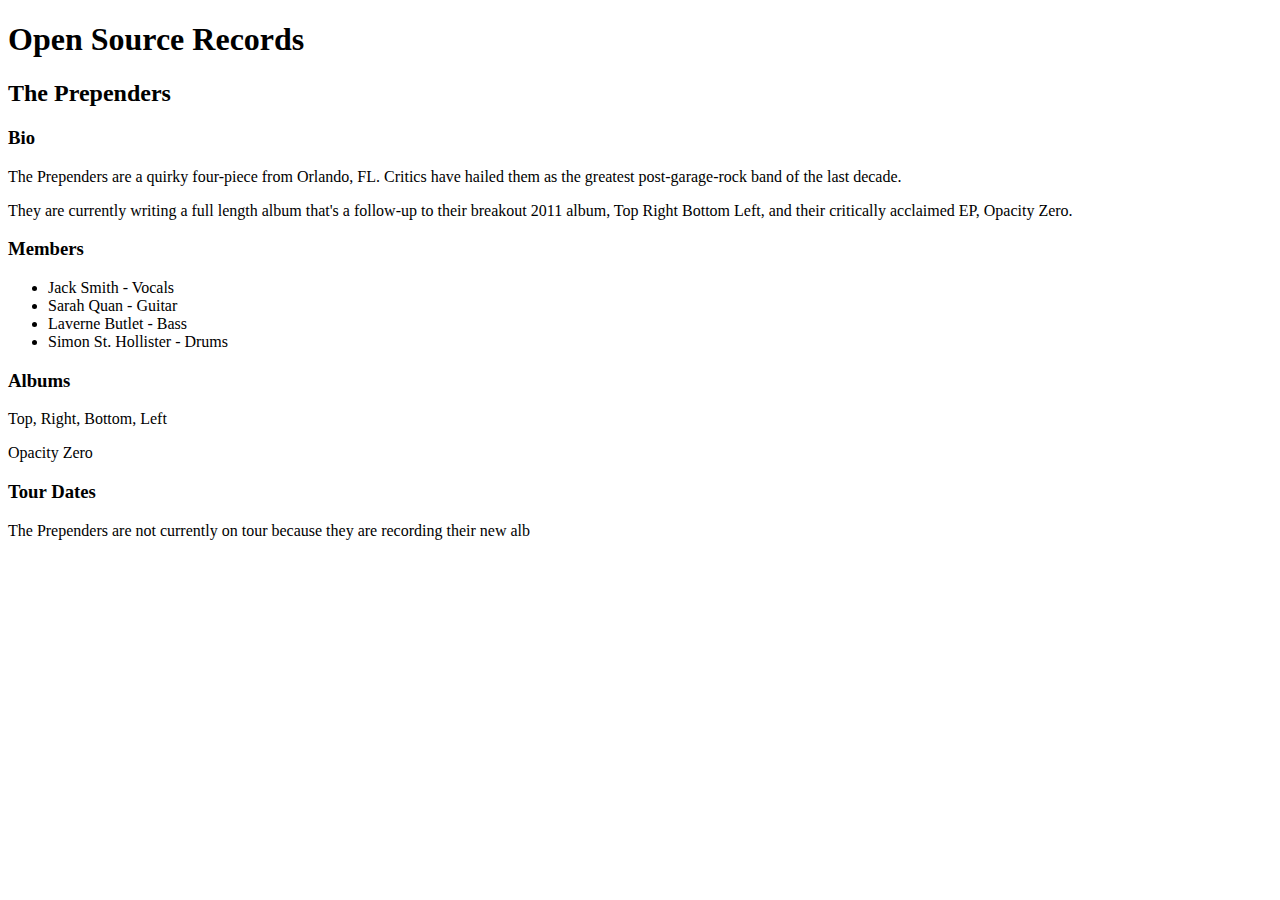
<file: hillel/lesson1/index.html>
<!DOCTYPE html>
<html lang="en">
<head>
    <meta charset="UTF-8">
    <meta http-equiv="X-UA-Compatible" content="IE=edge">
    <meta name="viewport" content="width=device-width, initial-scale=1.0">
    <title>Records</title>
</head>
<body>
    <div>
        <h1>Open Source Records</h1>
        <h2>The Prependers</h2>
    </div>
    <div>
        <h3>Bio</h3>
        <p>The Prependers are a quirky four-piece from Orlando, FL.
            Critics have hailed them as the greatest post-garage-rock band of the last decade.
        </p>
        <p>They are currently writing a full length album that's a follow-up to their breakout 2011 album, 
             Top Right Bottom Left, and their critically acclaimed EP, Opacity Zero.
        </p>
    </div>
    <div>
        <h3>Members</h3>
        <ul>
            <li>Jack Smith - Vocals</li>
            <li>Sarah Quan - Guitar</li>
            <li>Laverne Butlet - Bass</li>
            <li>Simon St. Hollister - Drums</li>
        </ul>
    </div>
    <div>
        <h3>Albums</h3>
        <p>Top, Right, Bottom, Left</p>
        <p>Opacity Zero</p>
    </div>
    <div>
        <h3>Tour Dates</h3>
        <span>The Prependers are not currently on tour because they are recording their new alb</span>
    </div>
    
</body>
</html>







<meta name="author" content="Ihor Yakovenko">
</file>
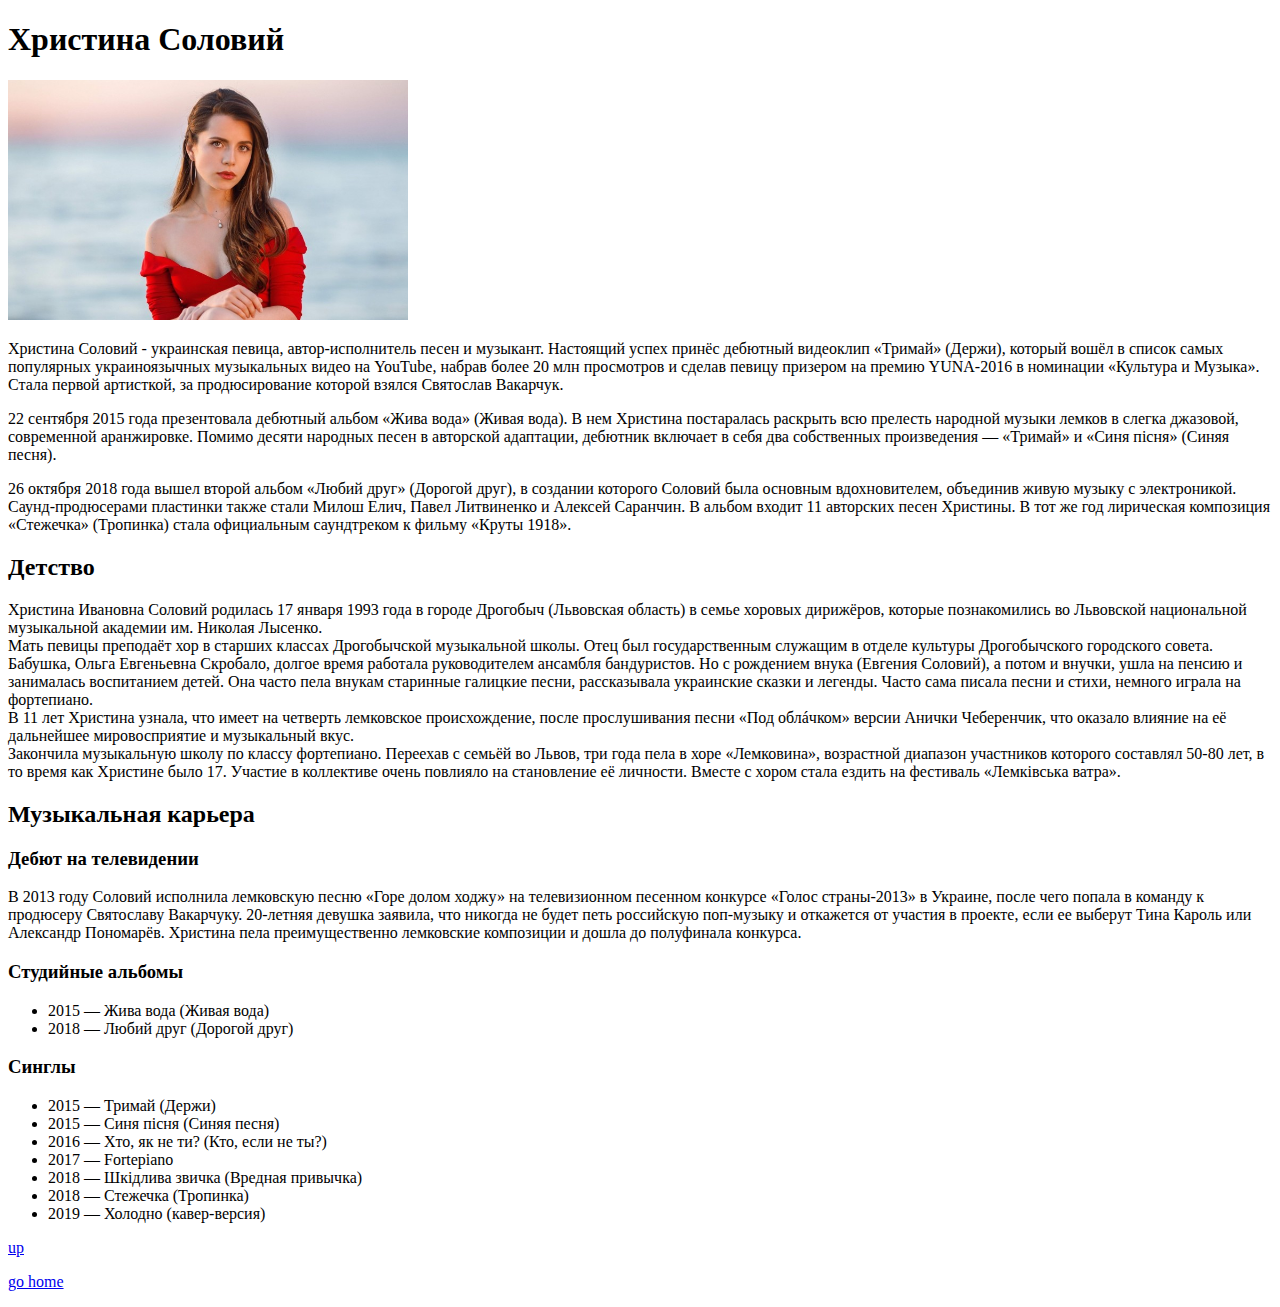
<file: hillel/lesson2/index.html>
<!DOCTYPE html>
<html lang="ru">
<head>
    <meta charset="UTF-8">
    <meta http-equiv="X-UA-Compatible" content="IE=edge">
    <meta name="viewport" content="width=device-width, initial-scale=1.0">
    <title>my favorite singer</title>
   
   <style>
        p{
            font-size: 16px;
        }
    </style>

</head>
<body>
 
    <a id="up"></a>

    <h1>Христина Соловий</h1>

        <img width="400" src="./photo/38e3.jpg" alt="Христина Соловий">

            <p>
                Христина Соловий - украинская певица, автор-исполнитель песен и музыкант. Настоящий успех принёс дебютный 
                видеоклип «Тримай» (Держи), который вошёл в список самых популярных украиноязычных музыкальных видео на YouTube, 
                набрав более 20 млн просмотров и сделав певицу призером на премию YUNA-2016 в номинации «Культура и Музыка». 
                Стала первой артисткой, за продюсирование которой взялся Святослав Вакарчук.
            </p>
            <p>
                22 сентября 2015 года презентовала дебютный альбом «Жива вода» (Живая вода). В нем Христина постаралась раскрыть 
                всю прелесть народной музыки лемков в слегка джазовой, современной аранжировке. Помимо десяти народных песен в 
                авторской адаптации, дебютник включает в себя два собственных произведения — «Тримай» и «Синя пісня» (Синяя песня).
            </p>
            <p>
                26 октября 2018 года вышел второй альбом «Любий друг» (Дорогой друг), в создании которого Соловий была основным 
                вдохновителем, объединив живую музыку с электроникой. Саунд-продюсерами пластинки также стали Милош Елич, 
                Павел Литвиненко и Алексей Саранчин. В альбом входит 11 авторских песен Христины. В тот же год лирическая 
                композиция «Стежечка» (Тропинка) стала официальным саундтреком к фильму «Круты 1918».
            </p>

        <h2>Детство</h2>

            <p>
                Христина Ивановна Соловий родилась 17 января 1993 года в городе Дрогобыч (Львовская область) в семье хоровых дирижёров, 
                которые познакомились во Львовской национальной музыкальной академии им. Николая Лысенко.
            <br>Мать певицы преподаёт хор в старших классах Дрогобычской музыкальной школы. Отец был государственным служащим в отделе 
                культуры Дрогобычского городского совета. Бабушка, Ольга Евгеньевна Скробало, долгое время работала руководителем ансамбля 
                бандуристов. Но с рождением внука (Евгения Соловий), а потом и внучки, ушла на пенсию и занималась воспитанием детей. 
                Она часто пела внукам старинные галицкие песни, рассказывала украинские сказки и легенды. Часто сама писала песни и стихи, 
                немного играла на фортепиано.
            <br>В 11 лет Христина узнала, что имеет на четверть лемковское происхождение, после прослушивания песни «Под облáчком» версии 
                Анички Чеберенчик, что оказало влияние на её дальнейшее мировосприятие и музыкальный вкус.
            <br>Закончила музыкальную школу по классу фортепиано. Переехав с семьёй во Львов, три года пела в хоре «Лемковина», возрастной 
                диапазон участников которого составлял 50-80 лет, в то время как Христине было 17. Участие в коллективе очень повлияло 
                на становление её личности. Вместе с хором стала ездить на фестиваль «Лемківська ватра».
            </p>


        <h2>Музыкальная карьера</h2>

            <h3>Дебют на телевидении</h3>

                <p>
                    В 2013 году Соловий исполнила лемковскую песню «Горе долом ходжу» на телевизионном песенном конкурсе «Голос страны-2013»
                    в Украине, после чего попала в команду к продюсеру Святославу Вакарчуку. 20-летняя девушка заявила, что никогда не будет 
                    петь российскую поп-музыку и откажется от участия в проекте, если ее выберут Тина Кароль или Александр Пономарёв. Христина 
                    пела преимущественно лемковские композиции и дошла до полуфинала конкурса.
                </p>
                
            <h3>Студийные альбомы</h3>

                <ul>
                    <li>2015 — Жива вода (Живая вода)</li>
                    <li>2018 — Любий друг (Дорогой друг)</li>
                </ul>

            <h3>Синглы</h3>

                <ul>
                    <li>2015 — Тримай (Держи)</li>
                    <li>2015 — Синя пісня (Синяя песня)</li>
                    <li>2016 — Хто, як не ти? (Кто, если не ты?)</li>
                    <li>2017 — Fortepiano</li>
                    <li>2018 — Шкідлива звичка (Вредная привычка)</li>
                    <li>2018 — Стежечка (Тропинка)</li>
                    <li>2019 — Холодно (кавер-версия)</li>
                </ul>
                
            <p><a href="#up">up</a></p>
            
            <p><a href="./aboutme.html">go home</a></p>
</body>
</html>
</file>
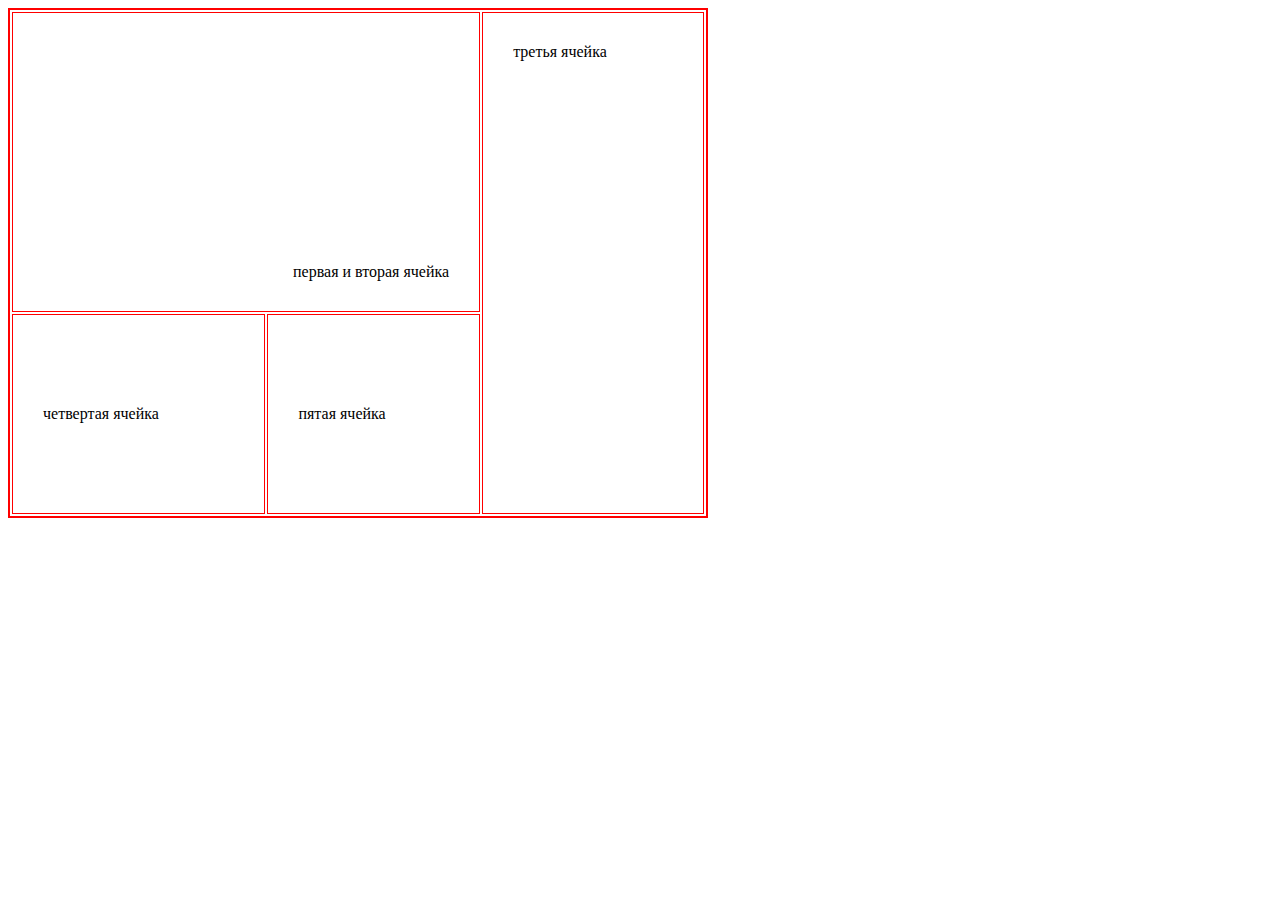
<file: hillel/lesson3/index.html>
<!DOCTYPE html>
<html lang="en">
<head>
    <meta charset="UTF-8">
    <meta http-equiv="X-UA-Compatible" content="IE=edge">
    <meta name="viewport" content="width=device-width, initial-scale=1.0">
    <title>Document</title>
</head>
<body>
   <table border="2" bordercolor=#FF0000 cellpadding="30" width="700">
        <tr height="300">
            <td colspan="2" align="right" valign="bottom">первая и вторая ячейка</td>
            <td rowspan="2" valign="top">третья ячейка</td>
        </tr>

        <tr height="200">
            <td>четвертая ячейка</td>
            <td>пятая ячейка</td>
            
        </tr>


   </table>

</body>
</html>
</file>
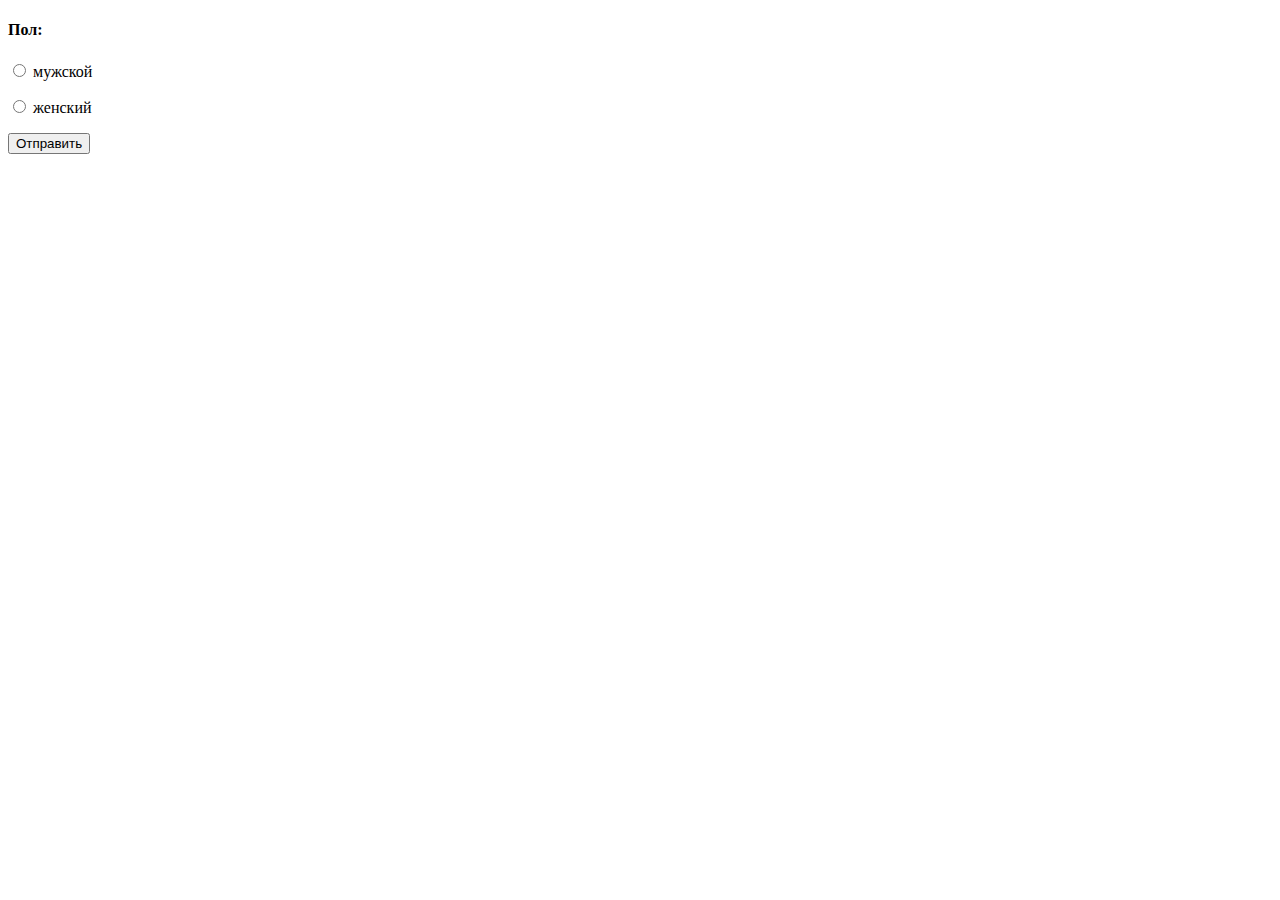
<file: hillel/lesson4/index.html>
<!DOCTYPE html>
<html lang="en">
<head>
    <meta charset="UTF-8">
    <meta http-equiv="X-UA-Compatible" content="IE=edge">
    <meta name="viewport" content="width=device-width, initial-scale=1.0">
    <title>forma</title>
</head>
<body>
    <form>

        <h4>Пол:</h4>

            <p><label><input type="radio" name="sex" value="male"> мужской</label></p>

            <p><label><input type="radio" name="sex" value="female"> женский</label></p>

            <p><button>Отправить</button></p>

    </form>
</body>
</html>
</file>
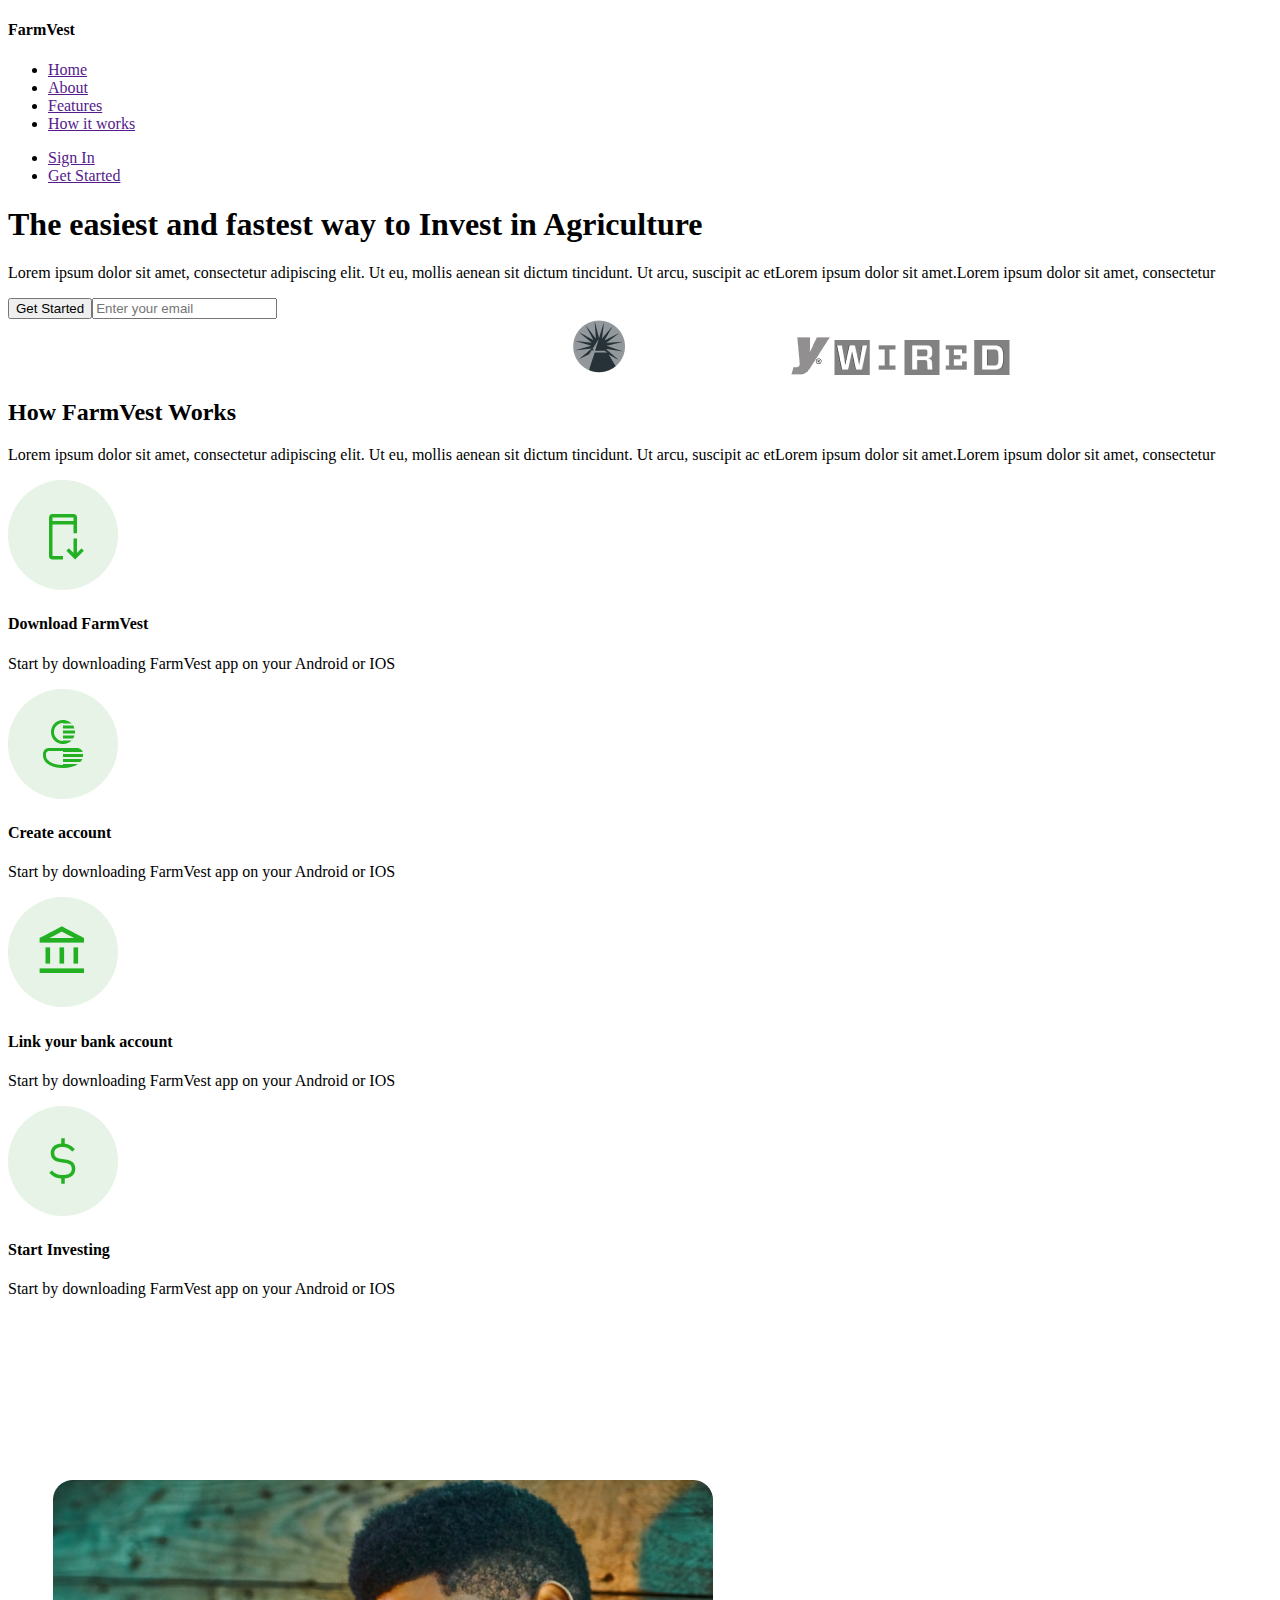
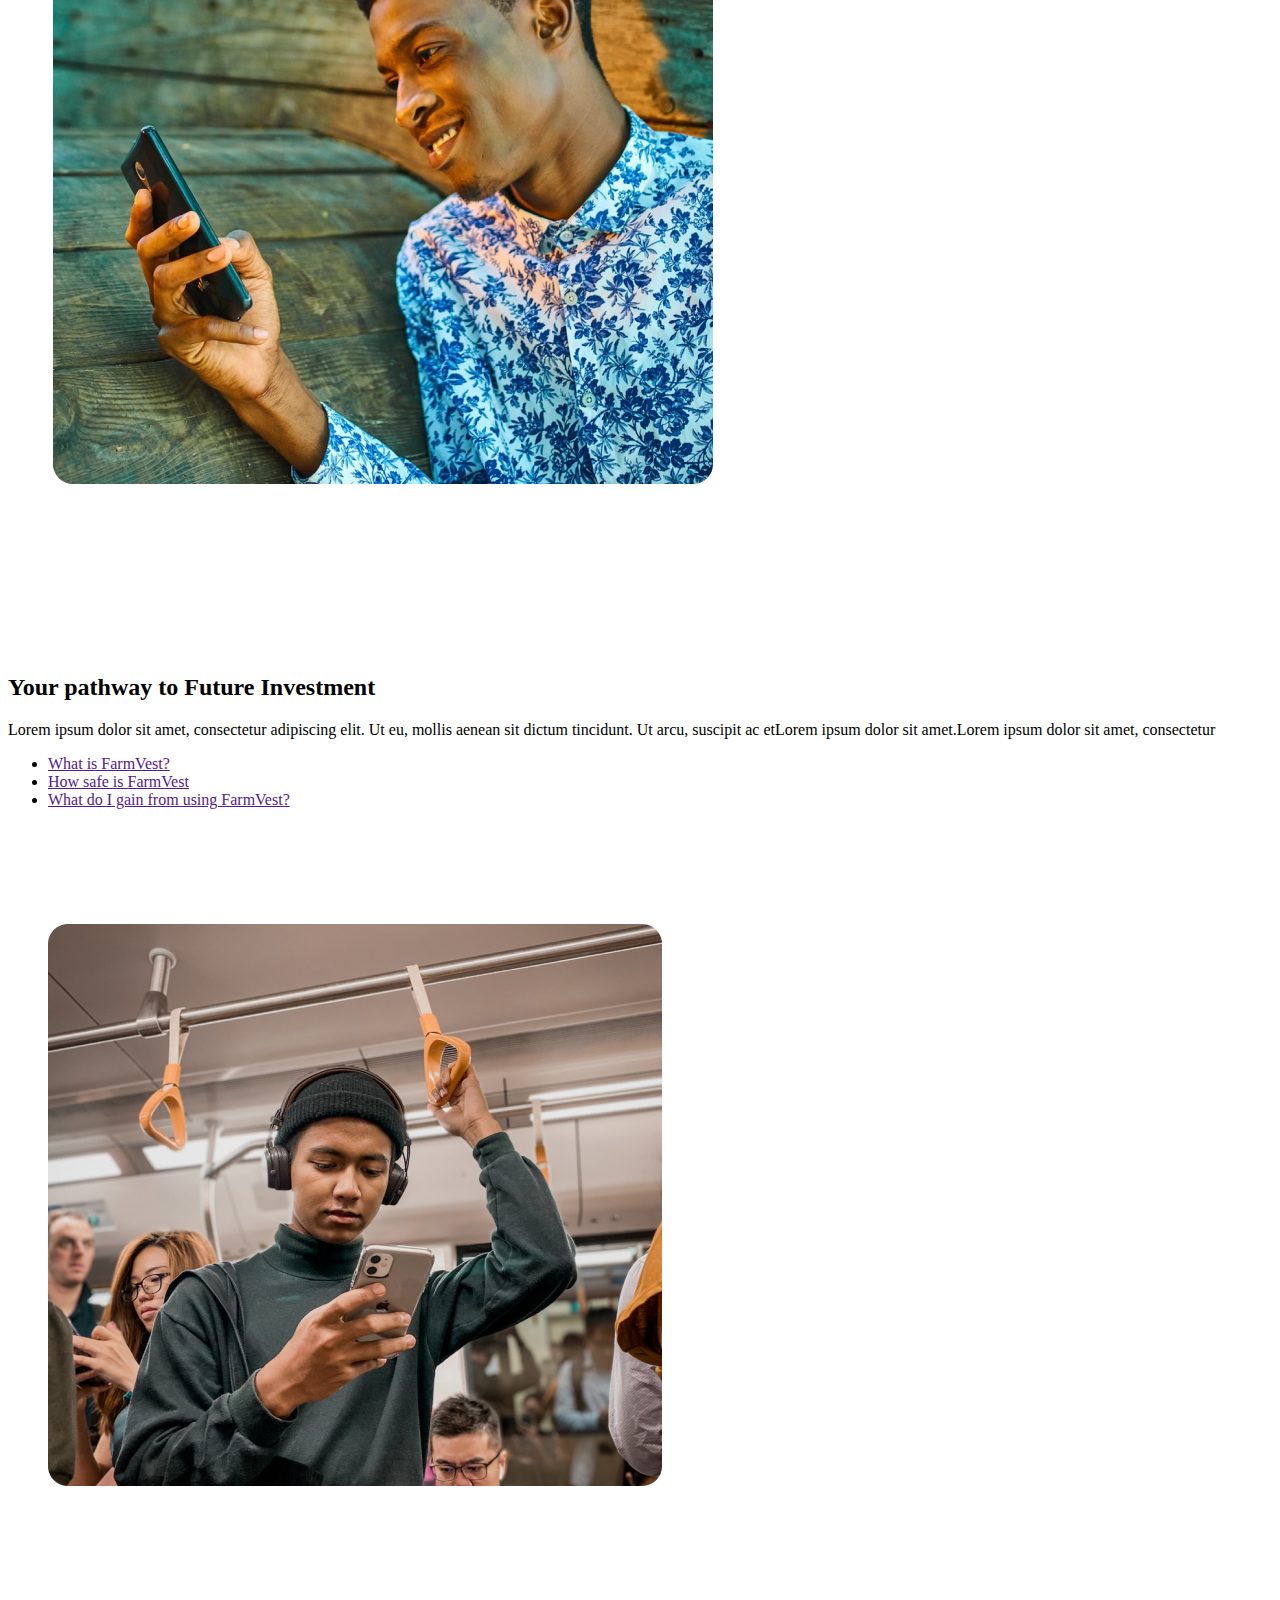
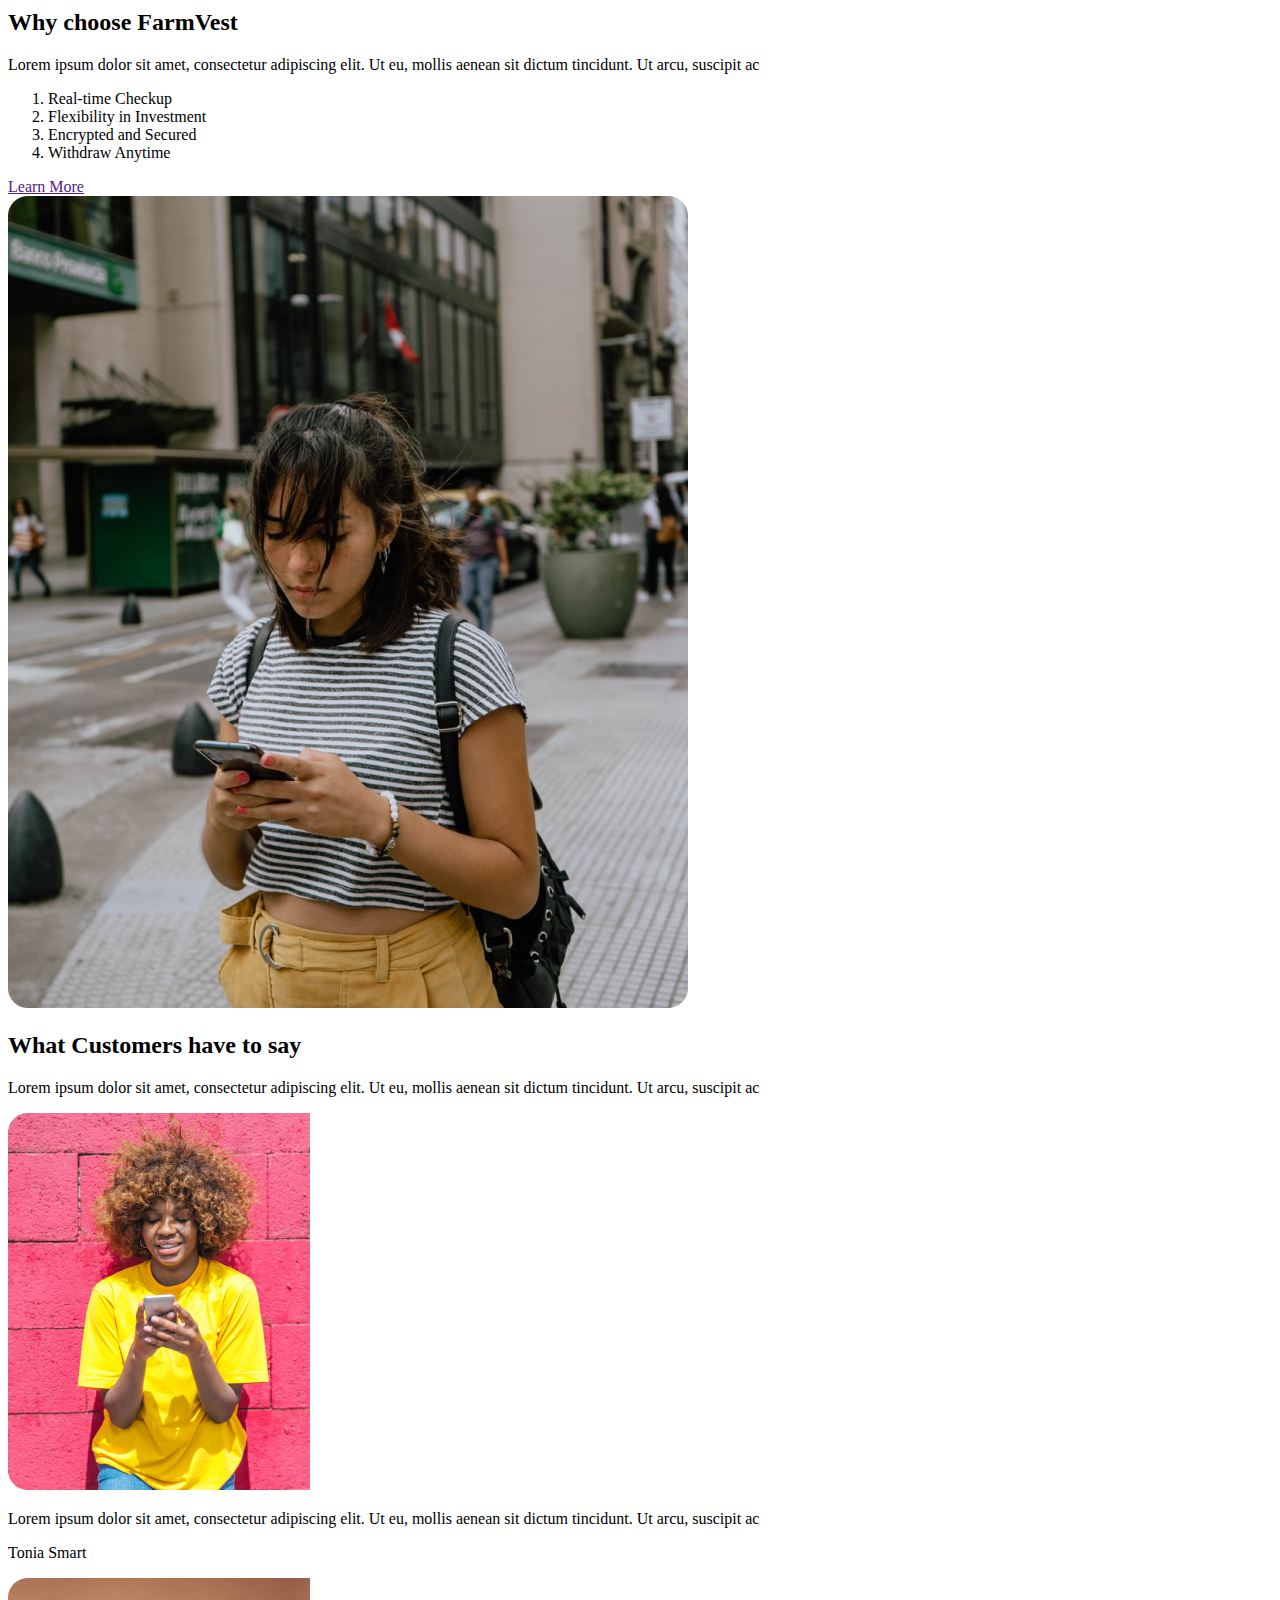
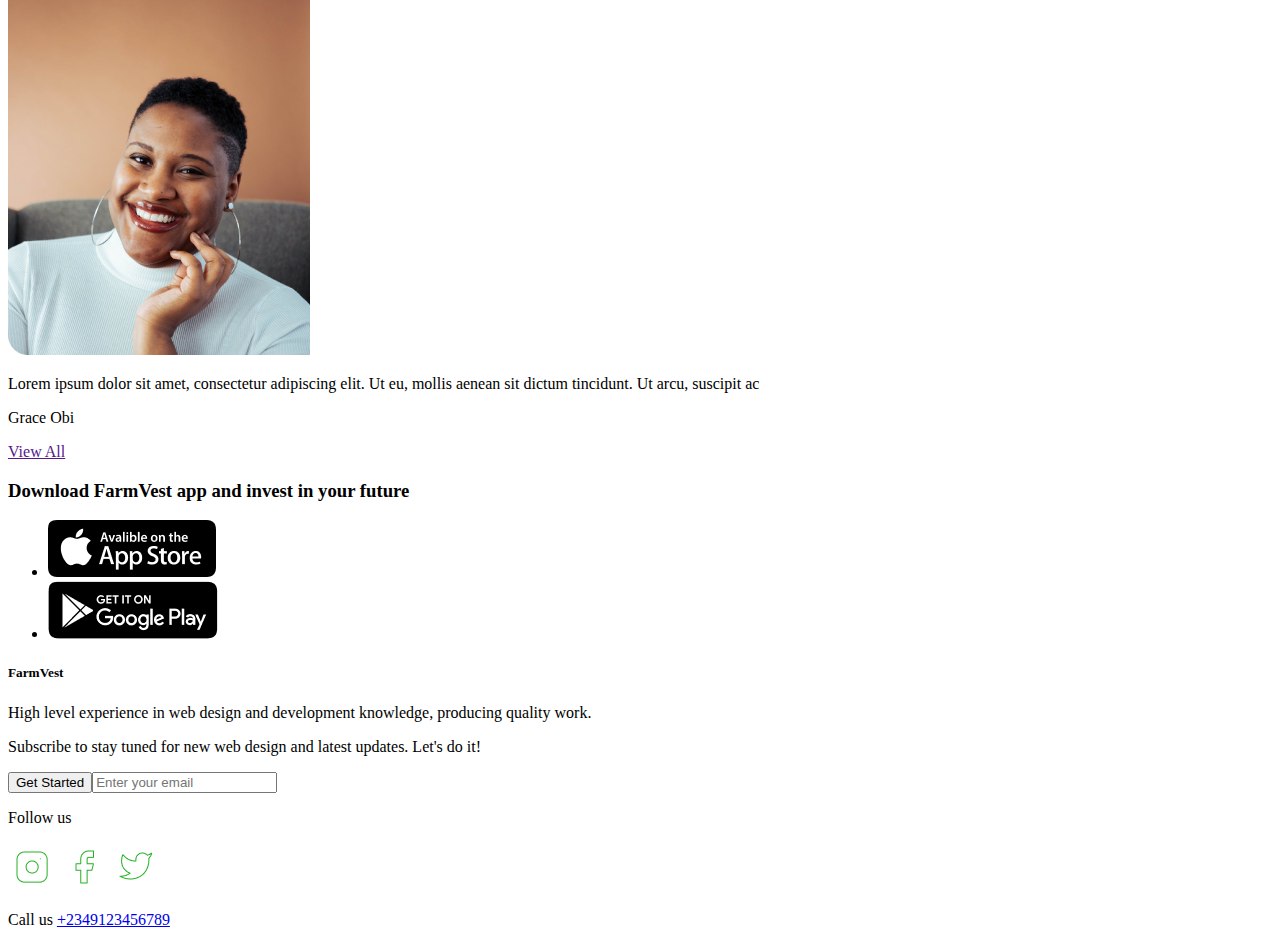
<file: hillel/дз_7/index.html>
<!DOCTYPE html>
<html lang="en">
<head>
    <meta charset="UTF-8">
    <meta http-equiv="X-UA-Compatible" content="IE=edge">
    <meta name="viewport" content="width=device-width, initial-scale=1.0">
    <title>landing_page</title>   
</head>
<body>

    <header>

        <h4>FarmVest</h4>
         
        <nav>
            <ul>
                <li><a href="">Home</a></li>
                <li><a href="">About</a></li>
                <li><a href="">Features</a></li>
                <li><a href="">How it works</a></li>
            </ul>
        </nav>

        <nav>
            <ul>
                <li><a href="">Sign In</a></li>
                <li><a href="">Get Started</a></li>
            </ul>
        </nav>

    </header>

    <main>

        <!-- centr section -->

        <section> 

            <h1>The easiest and fastest way to Invest in Agriculture</h1>

            <p>Lorem ipsum dolor sit amet, consectetur adipiscing elit. Ut eu, mollis aenean sit dictum tincidunt. Ut arcu, suscipit ac etLorem ipsum dolor sit amet.Lorem ipsum dolor sit amet, consectetur 
            </p>
            
            <label for="email"><button type="submit"> Get Started</button></label><input type="email" id="email" placeholder="Enter your email">

        </section>

        <!--partner section -->

        <section>

            <img src="./img/icon/market_watch.png" alt="market_watch">
            <img src="./img/icon/forbes.png" alt="forbes">
            <img src="./img/icon/busines_insider.png" alt="busines_insider">
            <img src="./img/icon/fidelity.png" alt="fidelity">
            <img src="./img/icon/wired.png" alt="wired">

        </section>

        <!-- how works section -->

        <section>

            <h2>How FarmVest Works</h2>

            <p>Lorem ipsum dolor sit amet, consectetur adipiscing elit. Ut eu, mollis aenean sit dictum tincidunt. Ut arcu, suscipit ac etLorem ipsum dolor sit amet.Lorem ipsum dolor sit amet, consectetur 
            </p>

            <img src="./img/icon/app.png">
            <h4>Download FarmVest</h4>
            <p>Start by downloading FarmVest app
                on your Android or IOS
            </p>

            <img src="./img/icon/account.png">
            <h4>Create account</h4>
            <p>Start by downloading FarmVest app
                on your Android or IOS
            </p>

            <img src="./img/icon/Link.png">
            <h4>Link your bank account</h4>
            <p>Start by downloading FarmVest app
                on your Android or IOS
            </p>

            <img src="./img/icon/Start.png">
            <h4>Start Investing</h4>
            <p>Start by downloading FarmVest app
                on your Android or IOS
            </p>

            <img src="./img/man_with_fone.png" alt="man_with_fone">

        </section>

        <!-- investment section -->

        <section>

            <h2>Your pathway to Future Investment</h2>

            <p>Lorem ipsum dolor sit amet, consectetur adipiscing elit. Ut eu, mollis aenean sit dictum tincidunt. Ut arcu, suscipit ac etLorem ipsum dolor sit amet.Lorem ipsum dolor sit amet, consectetur 
            </p>
            
            <nav>
                <ul>
                    <li><a href="">What is FarmVest?</a></li>
                    <li><a href="">How safe is FarmVest</a></li>
                    <li><a href="">What do I gain from using FarmVest?</a></li>
                </ul>
            </nav>
            
            <img src="./img/man_in_bus.png" alt="man_in_bus">

        </section>

        <!-- why choose section -->

        <section>

            <h2>Why choose FarmVest </h2>

            <p>Lorem ipsum dolor sit amet, consectetur adipiscing elit. Ut eu, mollis aenean sit dictum tincidunt. Ut arcu, suscipit ac
            </p>
            
            <ol>
                <li>Real-time Checkup</li>
                <li>Flexibility in Investment</li>
                <li>Encrypted and Secured</li>
                <li>Withdraw Anytime</li>
            </ol>

            <nav>
                <label><a href="">Learn More</a></label>
            </nav>
            
            <img src="./img/girl_on_street.png" alt="img/girl_on_street">

        </section>

        <!-- reviews section -->

        <section>

            <h2>What Customers have to say</h2>

            <p>Lorem ipsum dolor sit amet, consectetur adipiscing elit. Ut eu, mollis aenean sit dictum tincidunt. Ut arcu, suscipit ac
            </p>

            <article>

                <img src="./img/tania_smart.png" alt="tania_smart">

                <p>Lorem ipsum dolor sit amet, consectetur adipiscing elit. Ut eu, mollis aenean sit dictum tincidunt. Ut arcu, suscipit ac
                </p>

                <p>Tonia Smart</p>

            </article>

            <article>

                <img src="./img/graice_obi.png" alt="graice_obi">

                <p>Lorem ipsum dolor sit amet, consectetur adipiscing elit. Ut eu, mollis aenean sit dictum tincidunt. Ut arcu, suscipit ac
                </p>

                <p>Grace Obi</p>

            </article>

            <nav>
                <label><a href="">View All</a></label>
            </nav>
           
        </section>

        <!-- download section -->

        <section>

            <h3>Download FarmVest app and invest in your future</h3>

            <nav>
                <ul>
                    <li><a href=""><img src="./img/icon/app_store.png" alt="app_store"></a></li>
                    <li><a href=""><img src="./img/icon/google_play.png" alt="google_play"></a></li>
                </ul>
            </nav>
                     
        </section>

        <!-- footer section -->

        <footer>

            <h5>FarmVest</h5>

            <p>High level experience in web design and development knowledge, producing quality work.
            </p>
            
            <p>Subscribe to stay tuned for new web design and latest updates. Let's do it!
            </p>

            <label for="email"><button type="submit"> Get Started</button></label><input type="email" id="email" placeholder="Enter your email">

            <p>Follow us</p>
            <nav>
                <a href=""><img src="./img/icon/inst.png"></a>
                <a href=""><img src="./img/icon/facebook.png"></a>
                <a href=""><img src="./img/icon/twitter.png"></a>
            </nav>
            

            <p>Call us
                <a href="+2349123456789">+2349123456789</a>
            </p>

        </footer>

    </main>



    <footer>

    </footer>
</body>
</html>
</file>
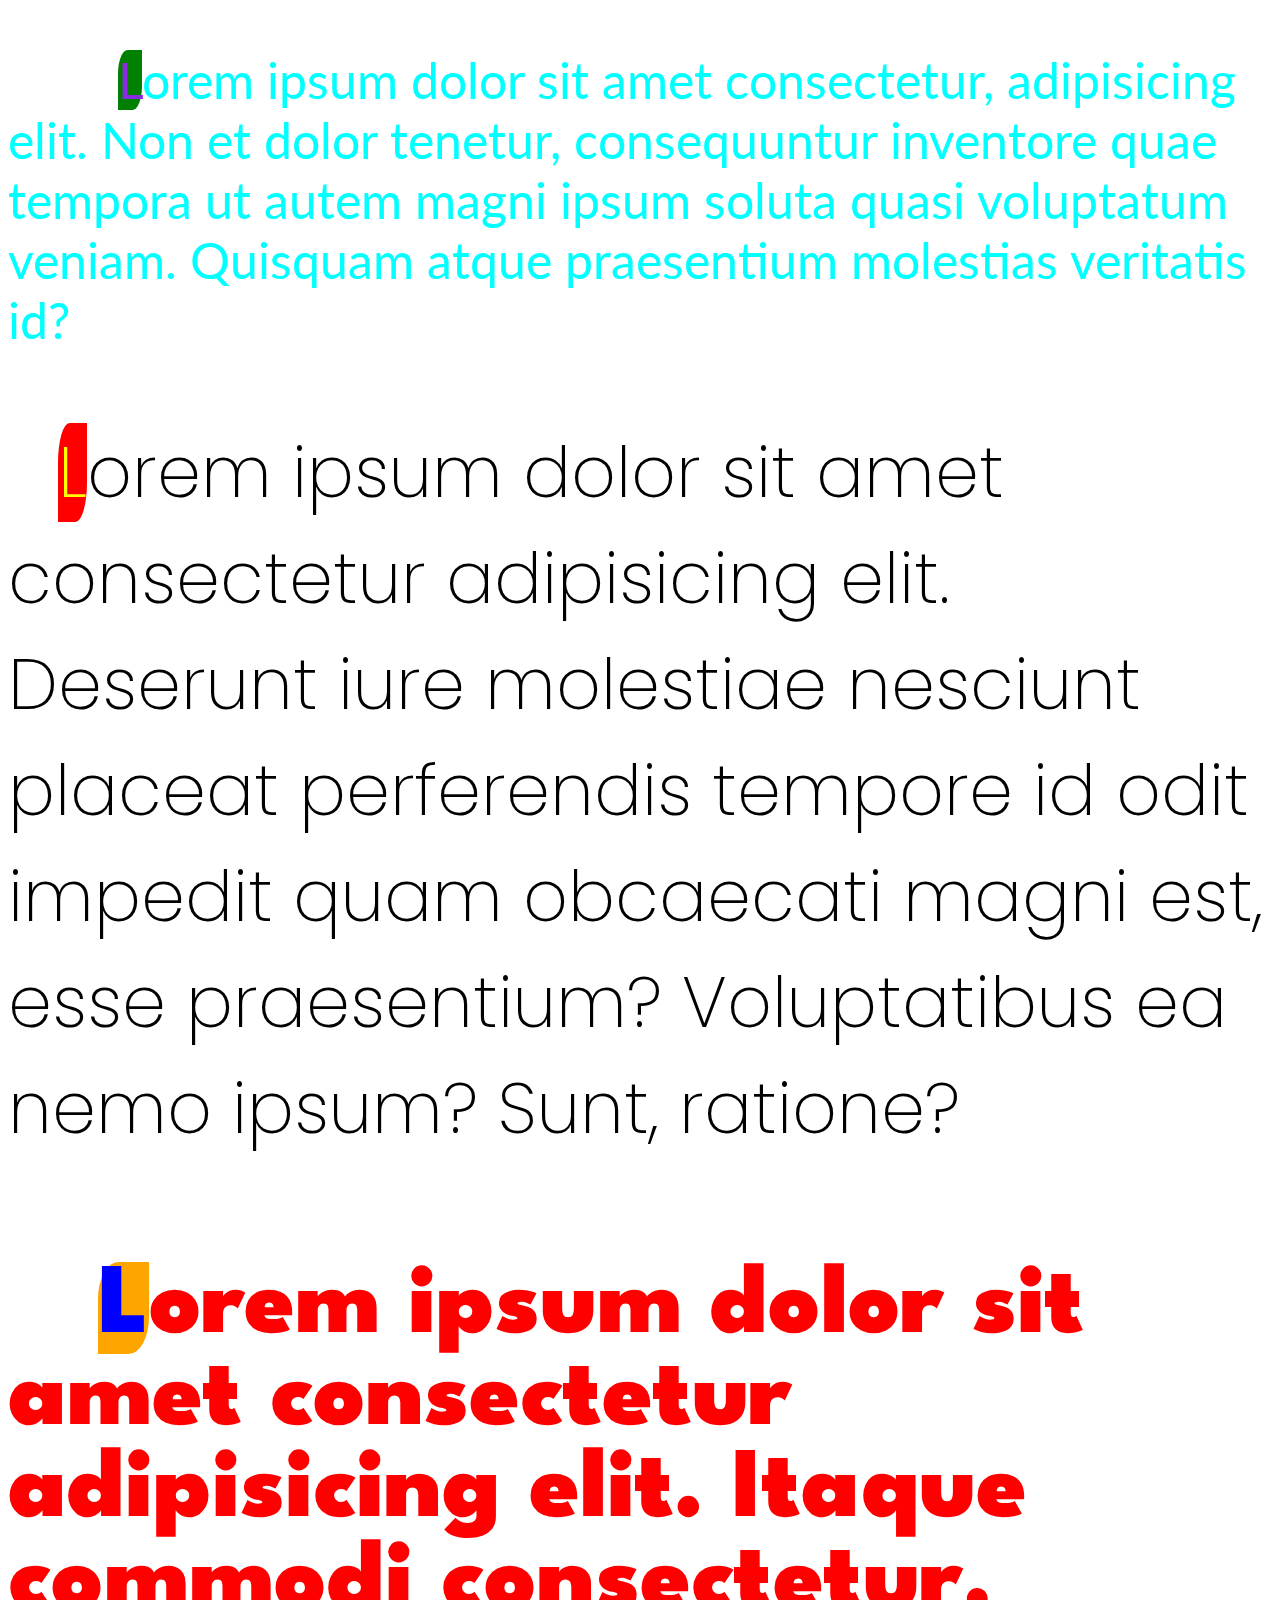
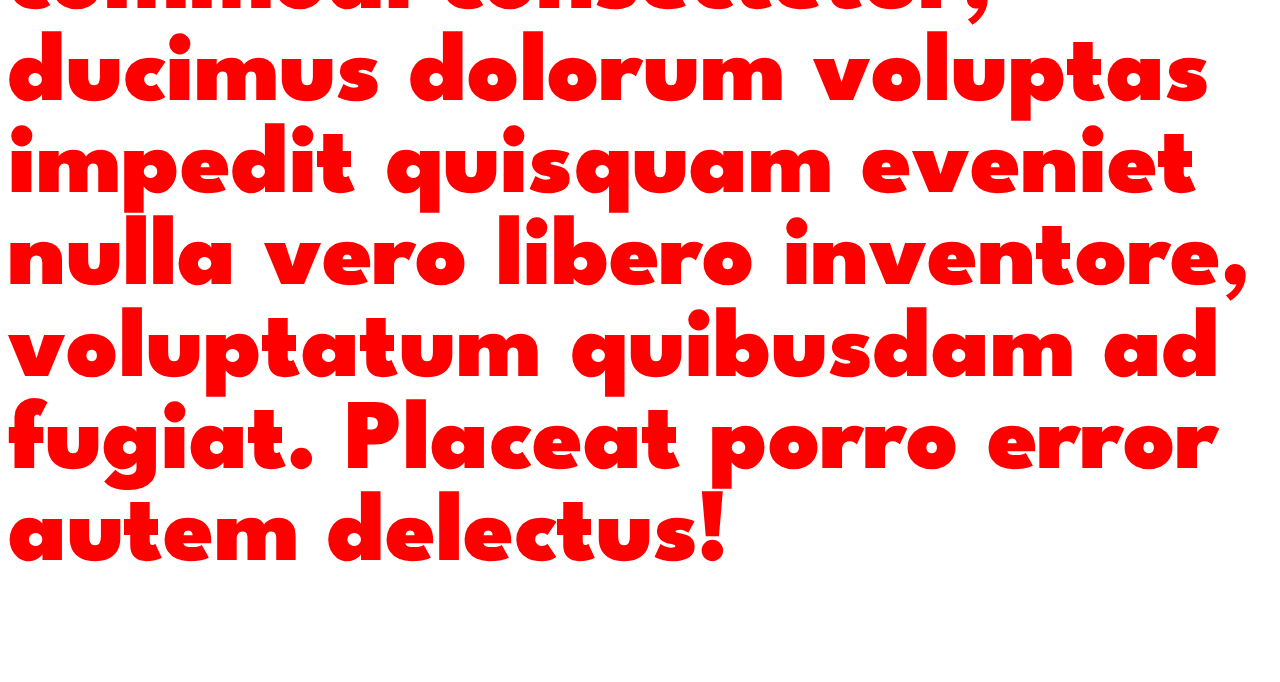
<file: hillel/дз_8/index.html>
<!DOCTYPE html>
<html lang="en">
<head>
    <meta charset="UTF-8">
    <meta http-equiv="X-UA-Compatible" content="IE=edge">
    <meta name="viewport" content="width=device-width, initial-scale=1.0">
    <title>text_decoration</title>

    <link rel="preconnect" href="https://fonts.googleapis.com">
    <link rel="preconnect" href="https://fonts.gstatic.com" crossorigin>
    <link href="https://fonts.googleapis.com/css2?family=Lato&family=Poppins:wght@700&family=Spartan&display=swap" rel="stylesheet">

    <link rel="stylesheet" href="./custom.css">
    <style>
        p{
            color: aqua;
            font-weight: 400;
            font-size: 50px;
            text-indent: 110px;
            font-family: 'Lato', sans-serif;        
            }
            p::first-letter{
            color: blueviolet;
            background: green;
            border-radius: 40% 0 40% 0;
        }
    </style>
</head>
<body>
    <p>
        Lorem ipsum dolor sit amet consectetur, adipisicing elit. Non et dolor tenetur, consequuntur inventore quae tempora ut autem magni ipsum soluta quasi voluptatum veniam. Quisquam atque praesentium molestias veritatis id?
    </p>

    <p id="text_2">
        Lorem ipsum dolor sit amet consectetur adipisicing elit. Deserunt iure molestiae nesciunt placeat perferendis tempore id odit impedit quam obcaecati magni est, esse praesentium? Voluptatibus ea nemo ipsum? Sunt, ratione?
    </p>

    <p class="text_3">
        Lorem ipsum dolor sit amet consectetur adipisicing elit. Itaque commodi consectetur, ducimus dolorum voluptas impedit quisquam eveniet nulla vero libero inventore, voluptatum quibusdam ad fugiat. Placeat porro error autem delectus!
    </p>
</body>
</html>
</file>
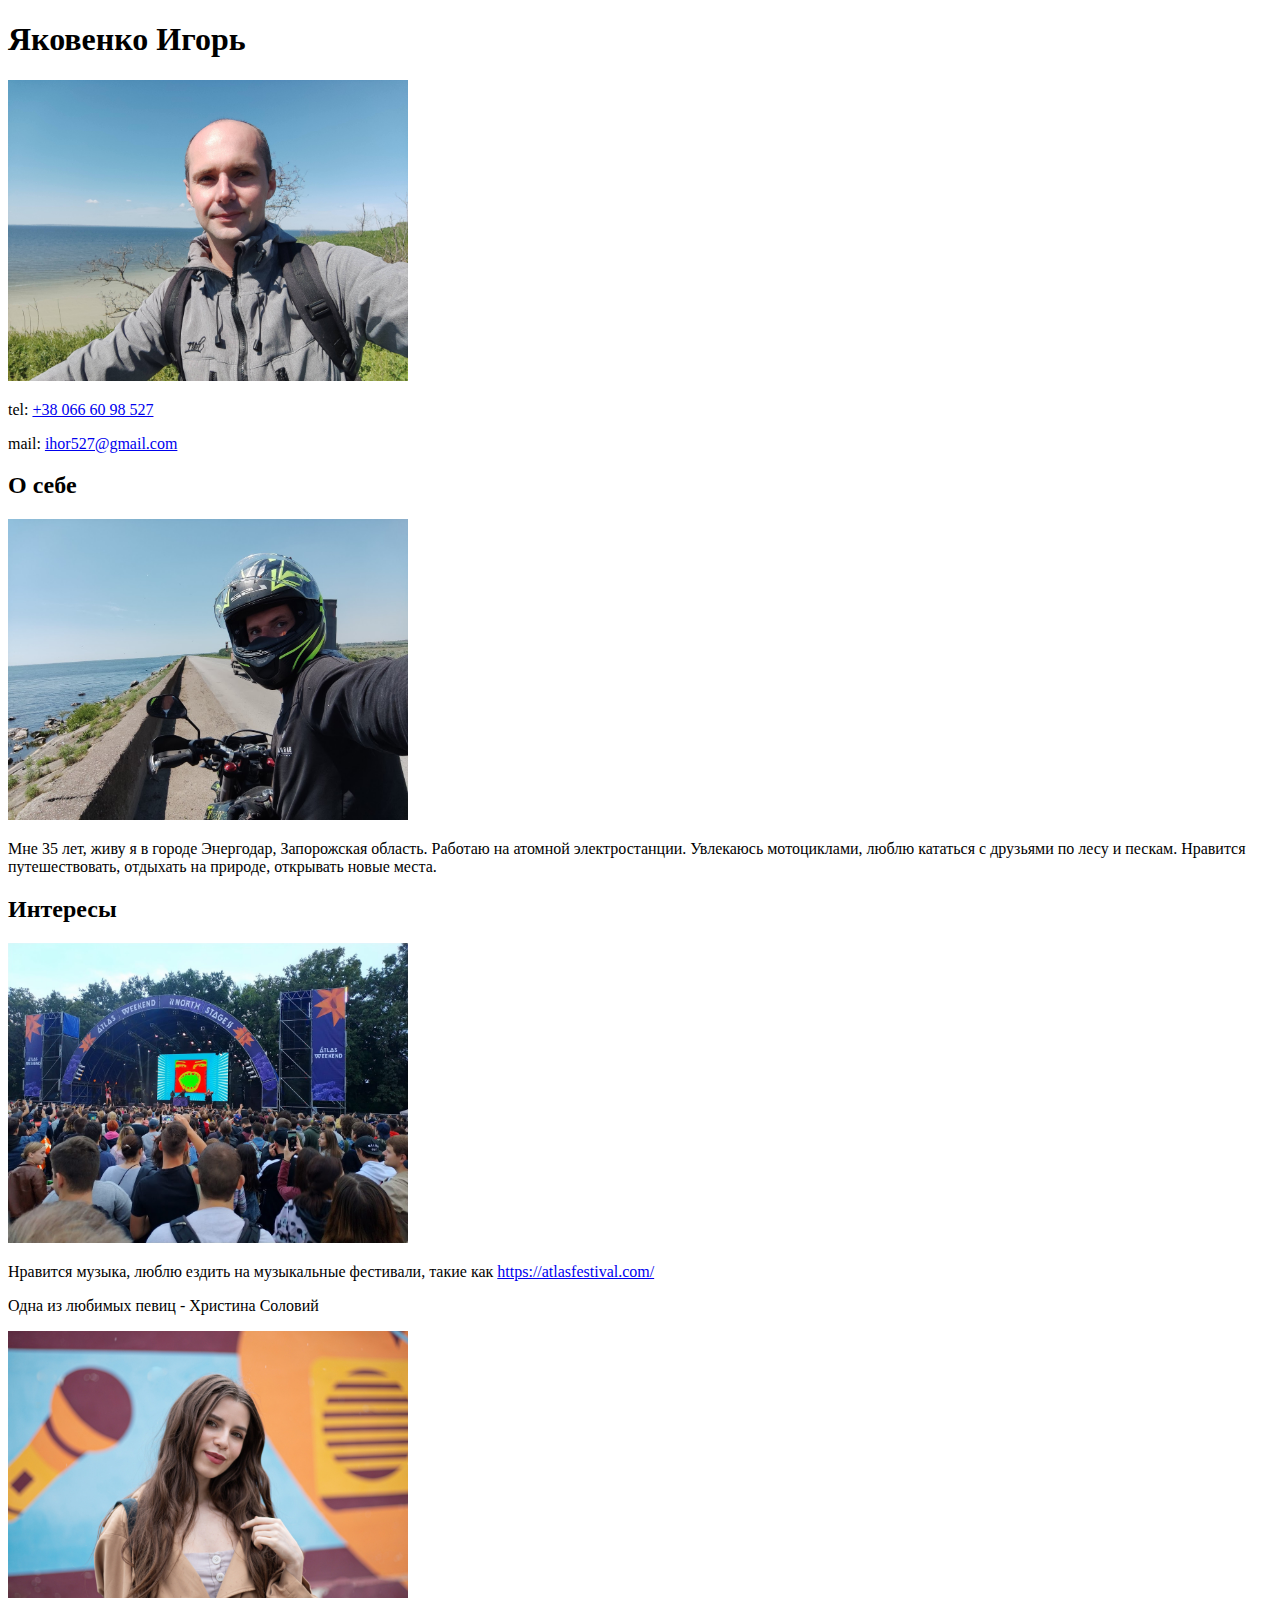
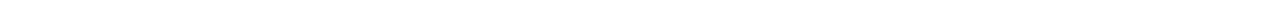
<file: hillel/lesson2/aboutme.html>
<!DOCTYPE html>
<html lang="ru">
<head>
    <meta charset="UTF-8">
    <meta http-equiv="X-UA-Compatible" content="IE=edge">
    <meta name="viewport" content="width=device-width, initial-scale=1.0">
    <title>abot_me</title>
   
    <style>
        p{
            font-size: 16px;
        }
    </style>

</head>
<body>
    <h1>Яковенко Игорь</h1>

        <img width="400" src="./photo/myphoto.jpg" alt="Игорь яковенко">
                
            <p>tel:
                <a href="tel:+380666098527">+38 066 60 98 527</a>
            </p>
            
            <p>mail:
                <a href="mailto:ihor527@gmail.com">ihor527@gmail.com</a>
            </p>

        <h2>О себе</h2>

        <img width="400" src="./photo/IMG_20210709_130700.jpg" alt="мотоцикл">
                
            <p>
                Мне 35 лет, живу я в городе Энергодар, Запорожская область. Работаю на атомной электростанции.
                Увлекаюсь мотоциклами, люблю кататься с друзьями по лесу и пескам.
                Нравится путешествовать, отдыхать на природе, открывать новые места.
            </p>

        <h2>Интересы</h2>

        <img width="400" src="./photo/IMG_20190714_202119.jpg" alt="атлас">

            <p>
                Нравится музыка, люблю ездить на музыкальные фестивали, такие как 
                <a target="https://atlasfestival.com" href="https://atlasfestival.com/">https://atlasfestival.com/</a>
            </p>

            <p>
                Одна из любимых певиц - Христина Соловий
            </p>

            <a href="./index.html">
            <img width="400" src="./photo/news.jpg" alt="">
            </a>

</body>
</html>
</file>
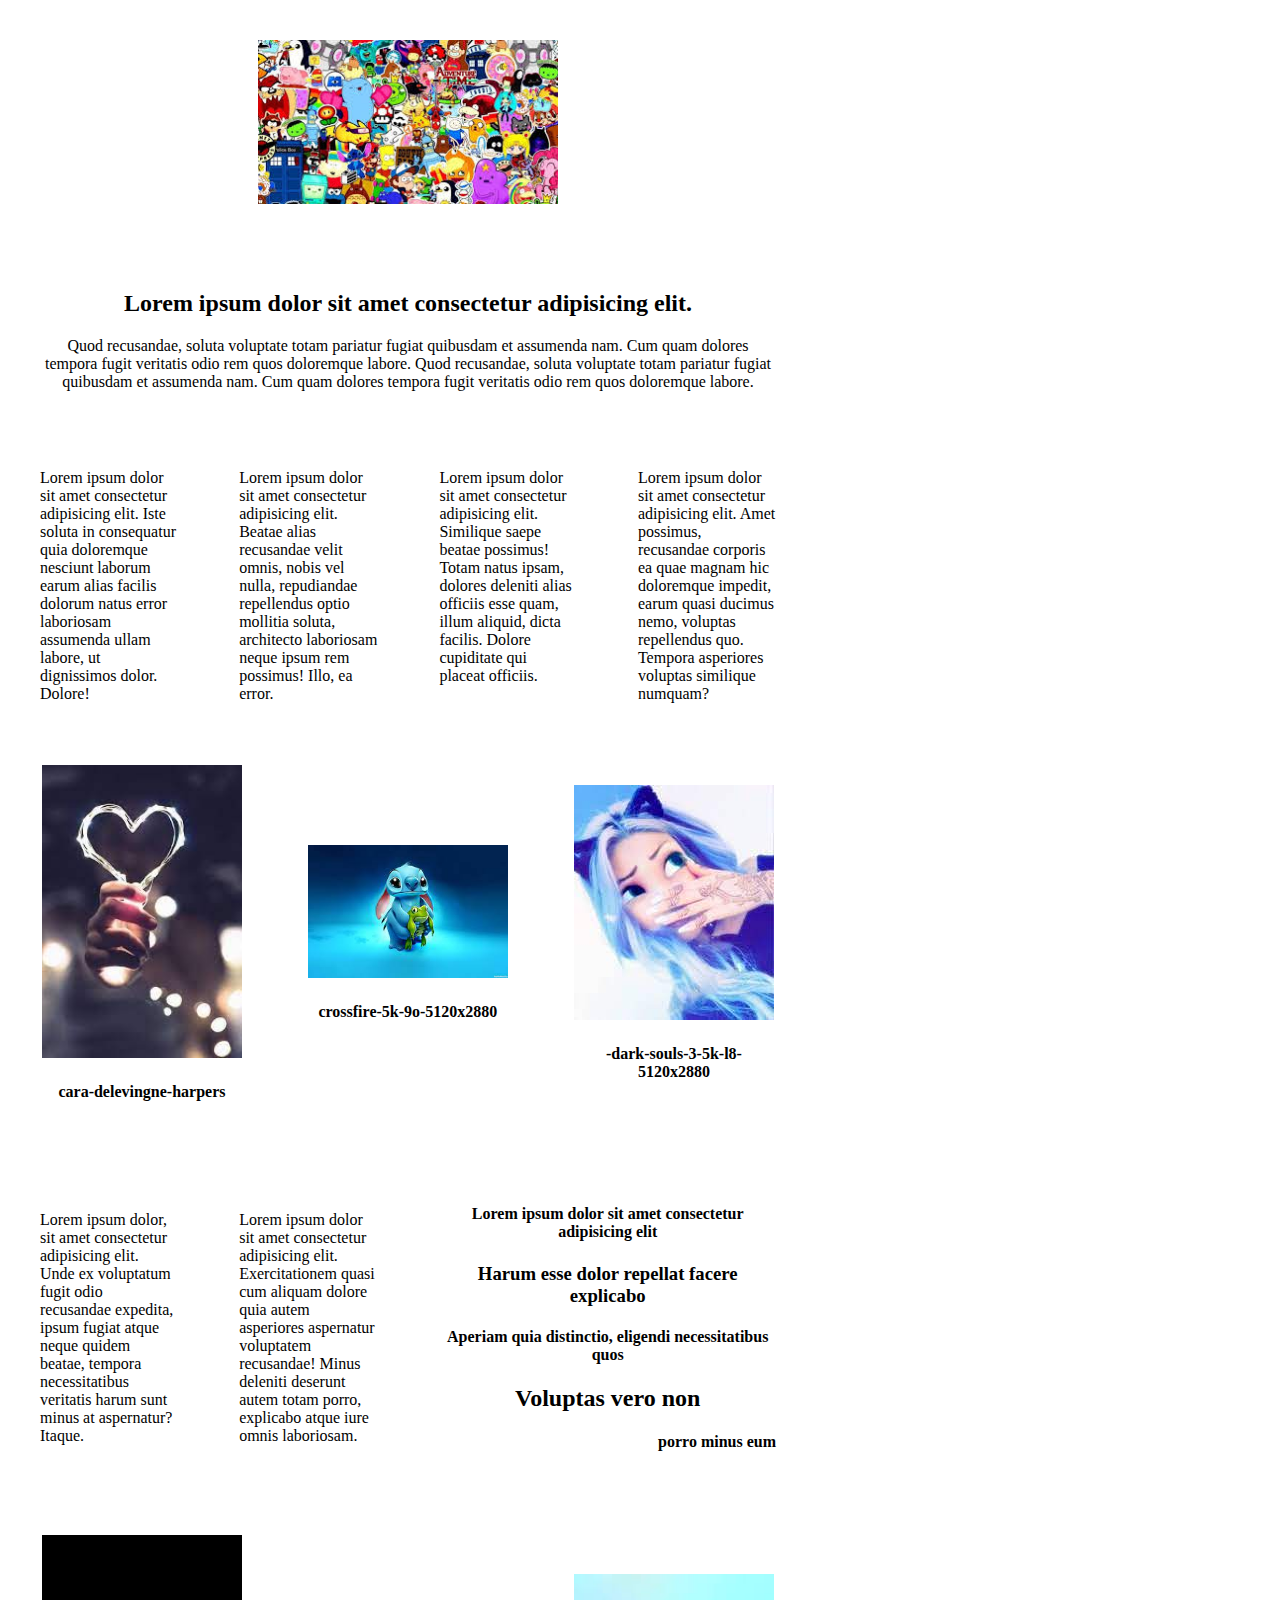
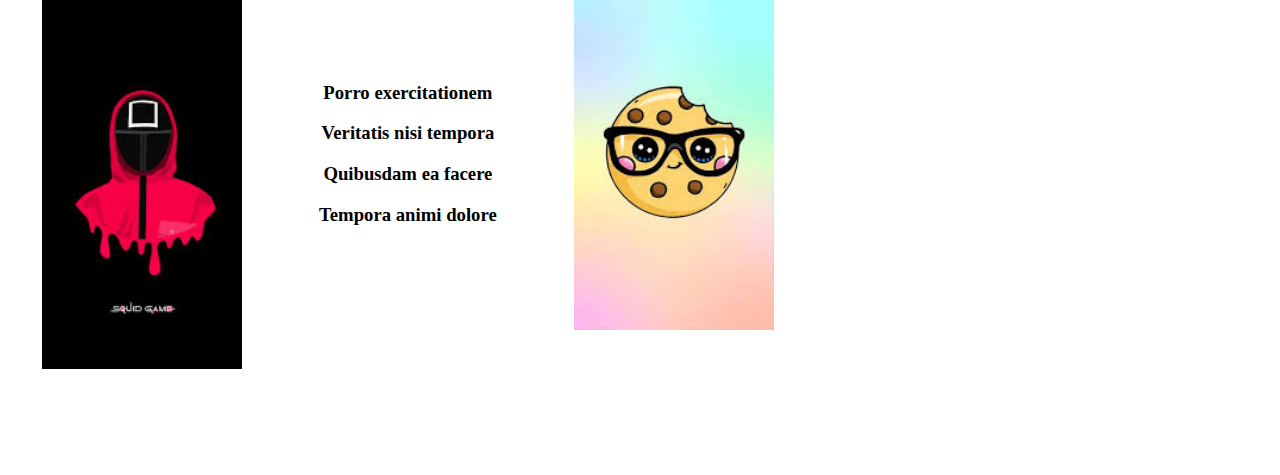
<file: hillel/lesson3/index1.html>
<!DOCTYPE html>
<html lang="en">
<head>
    <meta charset="UTF-8">
    <meta http-equiv="X-UA-Compatible" content="IE=edge">
    <meta name="viewport" content="width=device-width, initial-scale=1.0">
    <title>tab1</title>
</head>
<body>
    <table border="0" bordercolor=#FF0000 cellpadding="30" width="800">

        <!--первая строка  -->
        <tr>
            <td colspan="12" align="center">
                <img width="300" src="./img/images.jpg" alt="batman">
            </td>
        </tr>
            
        <!-- вторая строка -->
        <tr>
            <td colspan="12" align="center">
                <h2>Lorem ipsum dolor sit amet consectetur adipisicing elit.</h2>
                <p>
                    Quod recusandae, soluta voluptate totam pariatur fugiat quibusdam et assumenda nam. Cum quam dolores 
                    tempora fugit veritatis odio rem quos doloremque labore.
                    Quod recusandae, soluta voluptate totam pariatur fugiat quibusdam et assumenda nam. Cum quam dolores 
                    tempora fugit veritatis odio rem quos doloremque labore.
                </p>
            </td>
        </tr>

        <!-- третья строка -->
        <tr>
            <td colspan="3" valign="top">
                Lorem ipsum dolor sit amet consectetur adipisicing elit. Iste soluta in consequatur quia doloremque nesciunt 
                laborum earum alias facilis dolorum natus error laboriosam assumenda ullam labore, ut dignissimos dolor. Dolore!
            </td>

            <td colspan="3" valign="top">
                Lorem ipsum dolor sit amet consectetur adipisicing elit. Beatae alias recusandae velit omnis, nobis vel nulla, 
                repudiandae repellendus optio mollitia soluta, architecto laboriosam neque ipsum rem possimus! Illo, ea error.
            </td>

            <td colspan="3" valign="top">
                Lorem ipsum dolor sit amet consectetur adipisicing elit. Similique saepe beatae possimus! Totam natus ipsam, 
                dolores deleniti alias officiis esse quam, illum aliquid, dicta facilis. Dolore cupiditate qui placeat officiis.
            </td>

            <td colspan="3" valign="top">
                Lorem ipsum dolor sit amet consectetur adipisicing elit. Amet possimus, recusandae corporis ea quae magnam hic 
                doloremque impedit, earum quasi ducimus nemo, voluptas repellendus quo. Tempora asperiores voluptas similique numquam?
            </td>
            
        </tr>

        <!-- четвёртая строка -->
        <tr>
            <td colspan="4" align="center">
                <img width="200" src="./img/Без названия (1).jpg" alt="cara">
                <h4>cara-delevingne-harpers</h4>
            </td>

            <td colspan="4" align="center">
                <img width="200" src="./img/Без названия (2).jpg" alt="crossfire">
                <h4>crossfire-5k-9o-5120x2880</h4>
            </td>

            <td colspan="4" align="center">
                <img width="200" src="./img/Без названия (3).jpg" alt="dark">
                <h4>-dark-souls-3-5k-l8-5120x2880</h4>
            </td>
            
        </tr>

        <!-- пятая строка -->
        <tr>
            <td colspan="3">
                Lorem ipsum dolor, sit amet consectetur adipisicing elit. Unde ex voluptatum fugit odio recusandae expedita, ipsum fugiat 
                atque neque quidem beatae, tempora necessitatibus veritatis harum sunt minus at aspernatur? Itaque.
            </td>

            <td colspan="3">
                Lorem ipsum dolor sit amet consectetur adipisicing elit. Exercitationem quasi cum aliquam dolore quia autem asperiores 
                aspernatur voluptatem recusandae! Minus deleniti deserunt autem totam porro, explicabo atque iure omnis laboriosam.
            </td>

            <td colspan="6" align="center">
                <h4>Lorem ipsum dolor sit amet consectetur adipisicing elit</h4>
                <h3>Harum esse dolor repellat facere explicabo</h3>
                <h4>Aperiam quia distinctio, eligendi necessitatibus quos</h4>
                <h2>Voluptas vero non</h2>
                <h4 align="right">porro minus eum</h4>

            </td>
            
        </tr>

        <!-- шестая строка -->
        <tr>
            <td colspan="4" align="center">
                <img width="200" src="./img/Без названия.jpg" alt="death">
            </td>

            <td colspan="4" align="center">
                <h3>Porro exercitationem</h3>
                <h3>Veritatis nisi tempora</h3>
                <h3>Quibusdam ea facere</h3>
                <h3>Tempora animi dolore</h3>
            </td>

            <td colspan="4" align="center">
                <img width="200" src="./img/Без названия4.jpg" alt="destiny">
            </td>
            
        </tr>

        <!-- для того, чтоб ячейки не съезжали -->
        <tr >
            <td ></td>
            <td ></td>
            <td ></td>
            <td ></td>
            <td ></td>
            <td ></td>
            <td ></td>
            <td ></td>
            <td ></td>
            <td ></td>
            <td ></td>
            <td ></td>
        </tr>
                        
    </table>

</body>
</html>
</file>
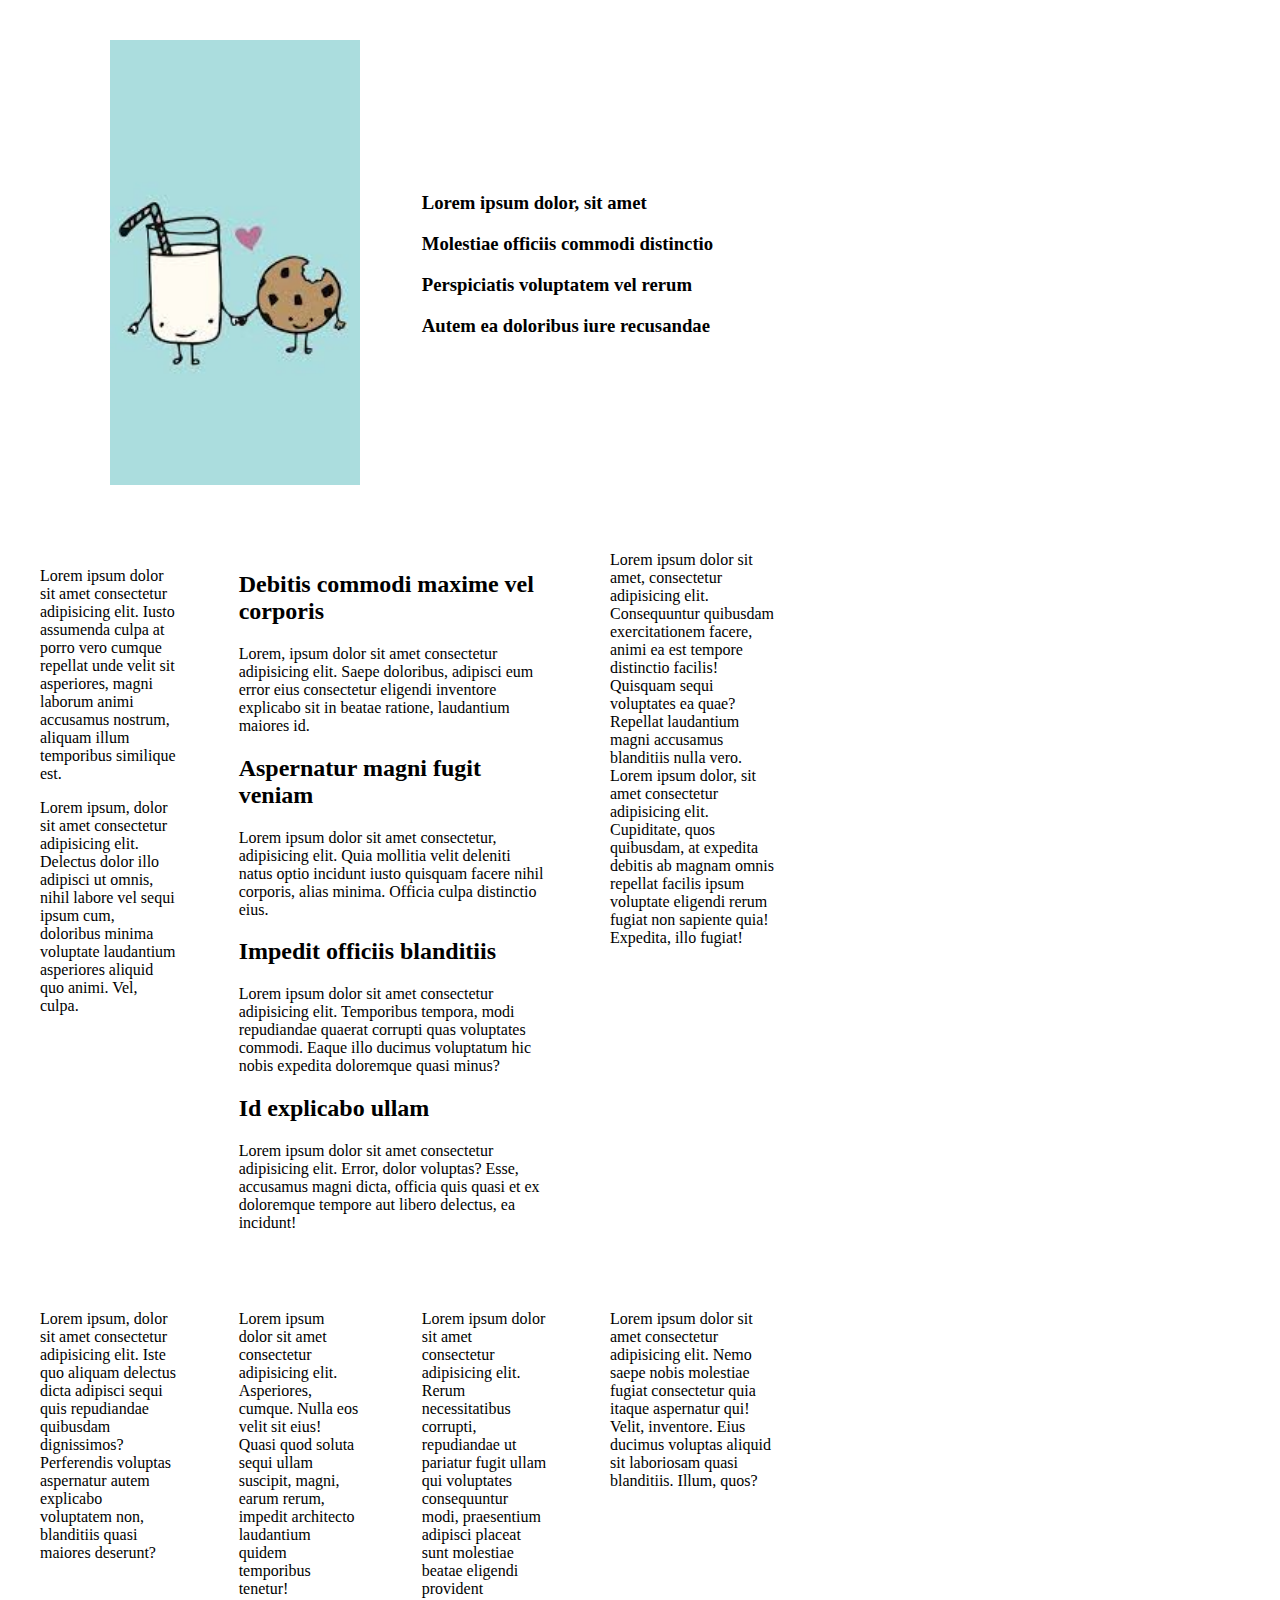
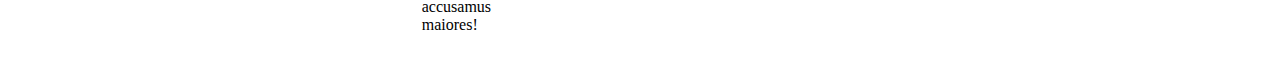
<file: hillel/lesson3/index2.html>
<!DOCTYPE html>
<html lang="en">
<head>
    <meta charset="UTF-8">
    <meta http-equiv="X-UA-Compatible" content="IE=edge">
    <meta name="viewport" content="width=device-width, initial-scale=1.0">
    <title>tab3</title>
</head>
<body>
    <table border="0" bordercolor=#FF0000 cellpadding="30" width="800">

        <!--первая строка  -->
        <tr>
            <td colspan="6" align="right">
                <img width="250" src="./img/images (1).jpg" alt="cyberpunk-girl">
            </td>

            <td colspan="6" align="left">
               <h3>Lorem ipsum dolor, sit amet</h3>
               <h3>Molestiae officiis commodi distinctio</h3>
               <h3>Perspiciatis voluptatem vel rerum</h3>
               <h3>Autem ea doloribus iure recusandae</h3>
            </td>
        </tr>
            
        <!-- вторая строка -->
        <tr>
            <td colspan="3" valign="top">
                <p>
                    Lorem ipsum dolor sit amet consectetur adipisicing elit. Iusto assumenda culpa at porro vero cumque repellat unde velit sit asperiores, 
                    magni laborum animi accusamus nostrum, aliquam illum temporibus similique est.
                </p>

                <p>
                    Lorem ipsum, dolor sit amet consectetur adipisicing elit. Delectus dolor illo adipisci ut omnis, nihil labore vel sequi ipsum cum, 
                    doloribus minima voluptate laudantium asperiores aliquid quo animi. Vel, culpa.
                </p>
            </td>
            
            <td colspan="6" valign="top">

                <h2>Debitis commodi maxime vel corporis</h2>
                <p>
                    Lorem, ipsum dolor sit amet consectetur adipisicing elit. Saepe doloribus, adipisci eum error eius 
                    consectetur eligendi inventore explicabo sit in beatae ratione, laudantium maiores id.
                </p>

                <h2>Aspernatur magni fugit veniam</h2>
                <p>
                    Lorem ipsum dolor sit amet consectetur, adipisicing elit. Quia mollitia velit deleniti natus optio incidunt iusto quisquam 
                    facere nihil corporis, alias minima. Officia culpa distinctio eius.
                </p>

                <h2>Impedit officiis blanditiis</h2>
                <p>
                    Lorem ipsum dolor sit amet consectetur adipisicing elit. Temporibus tempora, modi repudiandae quaerat 
                    corrupti quas voluptates commodi. Eaque illo ducimus voluptatum hic nobis expedita doloremque quasi minus?
                </p>

                <h2>Id explicabo ullam</h2>
                <p>
                    Lorem ipsum dolor sit amet consectetur adipisicing elit. Error, dolor voluptas? Esse, 
                    accusamus magni dicta, officia quis quasi et ex doloremque tempore aut libero delectus, ea incidunt!
                </p>

            </td>

            <td colspan="3" valign="top">
                Lorem ipsum dolor sit amet, consectetur adipisicing elit. Consequuntur quibusdam exercitationem facere, animi ea est tempore distinctio facilis! 
                Quisquam sequi voluptates ea quae? Repellat laudantium magni accusamus blanditiis nulla vero. Lorem ipsum dolor, sit amet consectetur 
                adipisicing elit. Cupiditate, quos quibusdam, at expedita debitis ab magnam omnis repellat facilis 
                ipsum voluptate eligendi rerum fugiat non sapiente quia! Expedita, illo fugiat!
            </td>
        </tr>

        <!-- третья строка -->
        <tr valign="top">

            <td colspan="3">
                Lorem ipsum, dolor sit amet consectetur adipisicing elit. Iste quo aliquam delectus dicta adipisci sequi quis repudiandae quibusdam 
                dignissimos? Perferendis voluptas aspernatur autem explicabo voluptatem non, blanditiis quasi maiores deserunt?
            </td>

            <td colspan="3">
                Lorem ipsum dolor sit amet consectetur adipisicing elit. Asperiores, cumque. Nulla eos velit sit eius! Quasi quod soluta sequi 
                ullam suscipit, magni, earum rerum, impedit architecto laudantium quidem temporibus tenetur!
            </td>

            <td colspan="3">
                Lorem ipsum dolor sit amet consectetur adipisicing elit. Rerum necessitatibus corrupti, repudiandae ut pariatur fugit ullam qui voluptates 
                consequuntur modi, praesentium adipisci placeat sunt molestiae beatae eligendi provident accusamus maiores!
            </td>
            
            <td colspan="3">
                Lorem ipsum dolor sit amet consectetur adipisicing elit. Nemo saepe nobis molestiae fugiat consectetur quia 
                itaque aspernatur qui! Velit, inventore. Eius ducimus voluptas aliquid sit laboriosam quasi blanditiis. Illum, quos?
            </td>

        </tr>
                                
    </table>

</body>
</html>
</file>
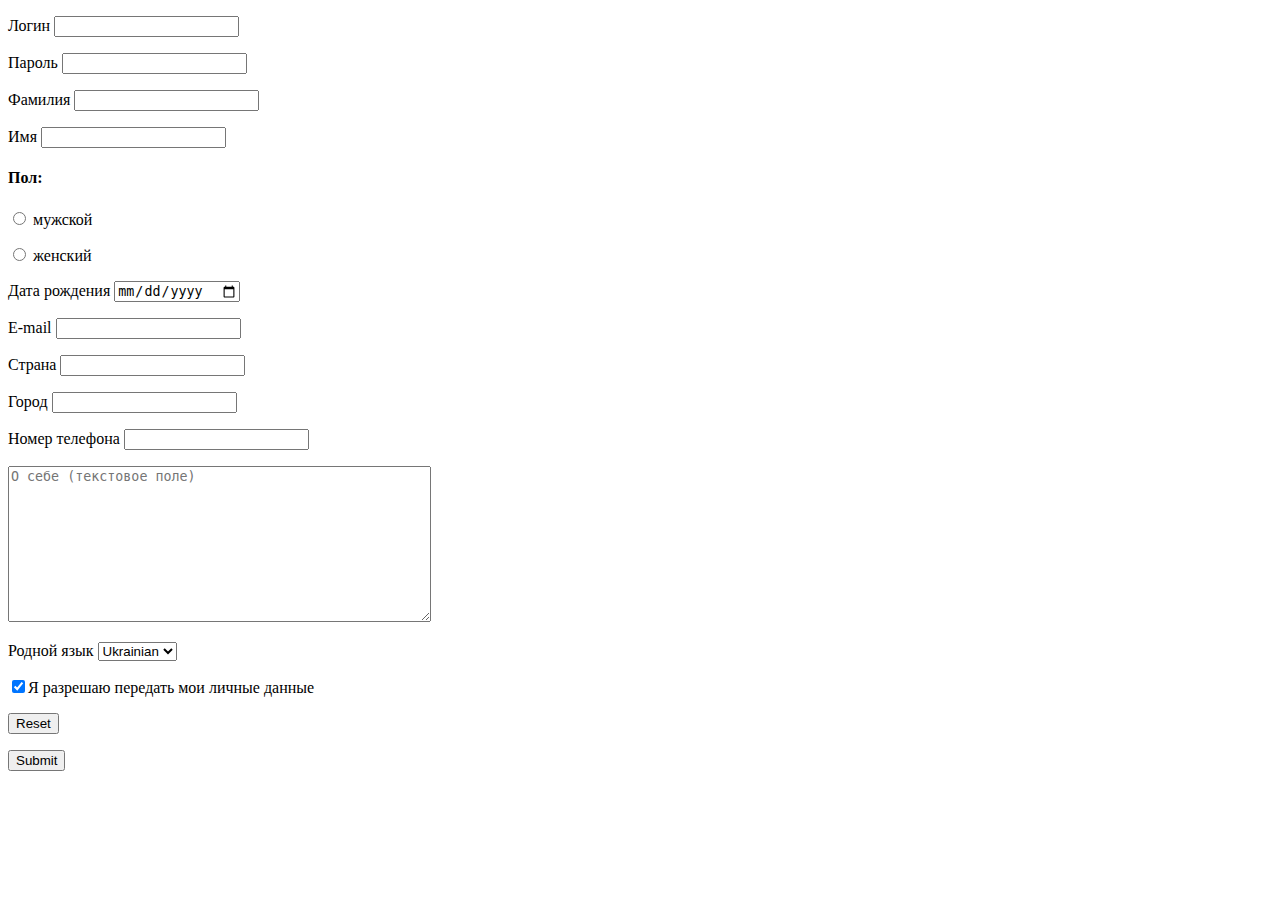
<file: hillel/lesson4/index1.html>
<!DOCTYPE html>
<html lang="en">
<head>
    <meta charset="UTF-8">
    <meta http-equiv="X-UA-Compatible" content="IE=edge">
    <meta name="viewport" content="width=device-width, initial-scale=1.0">
    <title>forma_fields</title>
</head>
<body>
    <div>

        <p><label>Логин <input type="text"></label></p>

        <p><label>Пароль <input type="password"></label></p>

        <p><label>Фамилия <input type="text"></label></p>

        <p><label>Имя <input type="text"></label></p>

        <h4>Пол:</h4>
            <p><label><input type="radio" name="sex" value="male"> мужской</label></p>
            <p><label><input type="radio" name="sex" value="female"> женский</label></p>
                       
        <p><label>Дата рождения <input type="date"></label></p>

        <p><label>E-mail <input type="email"></label></p>

        <p><label>Страна <input type="text"></label></p>

        <p><label>Город <input type="text"></label></p>

        <p><label>Номер телефона <input type="number"></label></p>

        <textarea cols="50" rows="10" placeholder="О себе (текстовое поле)
        "></textarea>
        
        <p>Родной язык
            <select>
            <option>Ukrainian</option>
            <option>Chinese</option>
            <option>Spanish</option>
            <option>English</option>
            </select>
        </p>

        <label><input type="checkbox" checked>Я разрешаю передать мои личные данные</label>

        <p><input type="reset"></p>

        <p><input type="submit"></p>

    </div>
</body>
</html>
</file>
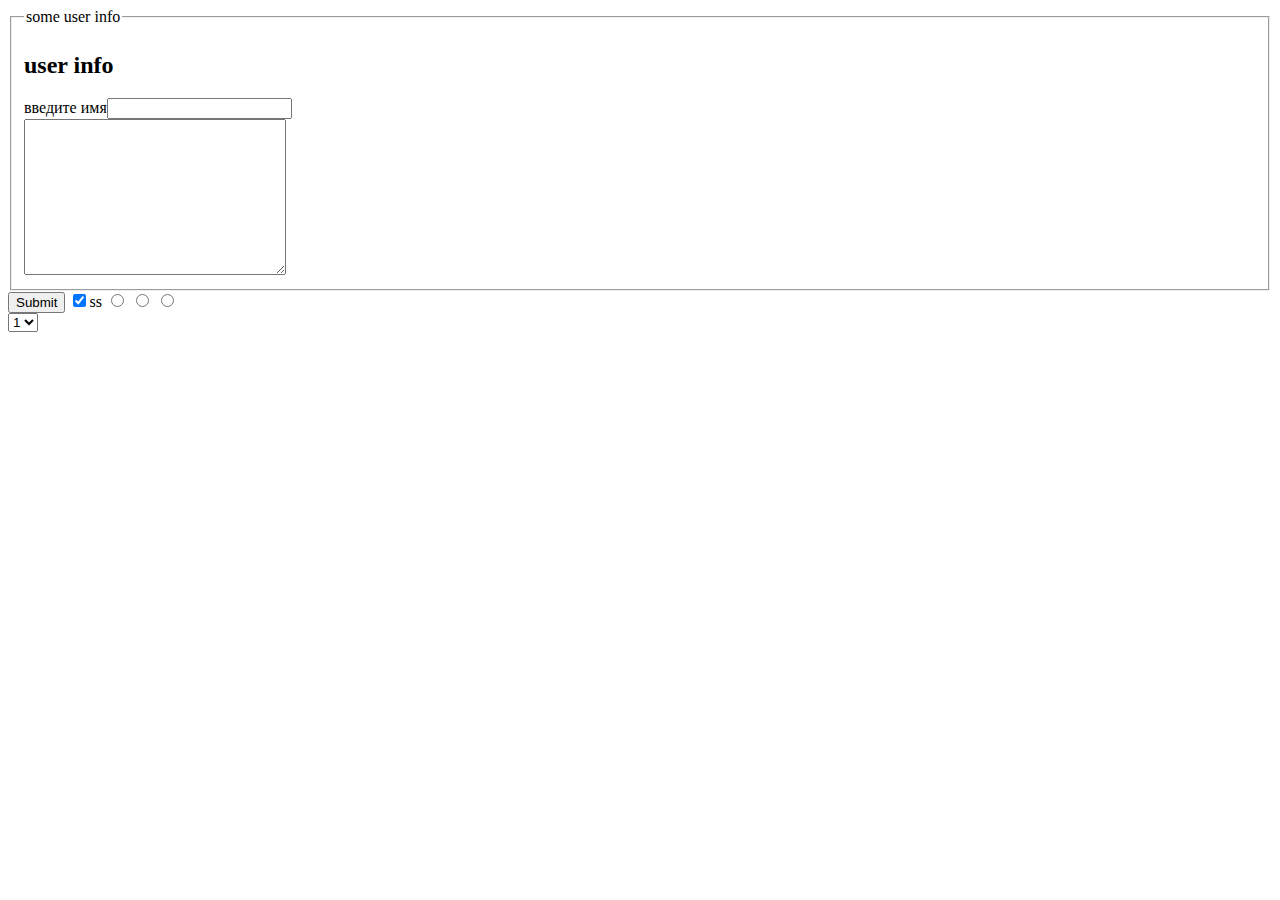
<file: hillel/lesson4/index_0.html>
<!DOCTYPE html>
<html lang="en">
<head>
    <meta charset="UTF-8">
    <meta http-equiv="X-UA-Compatible" content="IE=edge">
    <meta name="viewport" content="width=device-width, initial-scale=1.0">
    <title>html forms</title>
</head>
<body>
    <form action="send.php" method="post">

        <fieldset>
            <legend>some user info</legend>
            <h2>user info</h2>
            <div>
                <label>введите имя<input type="text"></label>
                
               
                
            </div>
            <textarea name="" id="" cols="30" rows="10"></textarea>
        </fieldset>
        
        <input type="submit">
        <label><input type="checkbox"checked>ss</label>
        <label><input type="radio"name="status"></label>
        <label><input type="radio"name="status"></label>
        <label><input type="radio"name="status"></label>


        
    </form>

    <select>
        <option>1</option>
        <option>2</option>
        <option>3</option>
        <option>4</option>
    </select>

</body>
</html>
</file>
<file: hillel/дз_8/custom.css>
#text_2{
    color:black;
    font-weight: 200;
    font-size: 70px;
    text-indent: 50px;
    font-family: 'Poppins', sans-serif;
    }
    #text_2::first-letter{
    color: yellow;
    background: red;
    border-radius: 40% 0 40% 0;
    }

.text_3{  
    color:red;
    font-weight: 900;
    font-size: 100px;
    text-indent: 90px;
    font-family: 'Spartan', sans-serif;
    }
    .text_3::first-letter{
    color: blue;
    background: orange;
    border-radius: 40% 0 40% 0;
    }
</file>
